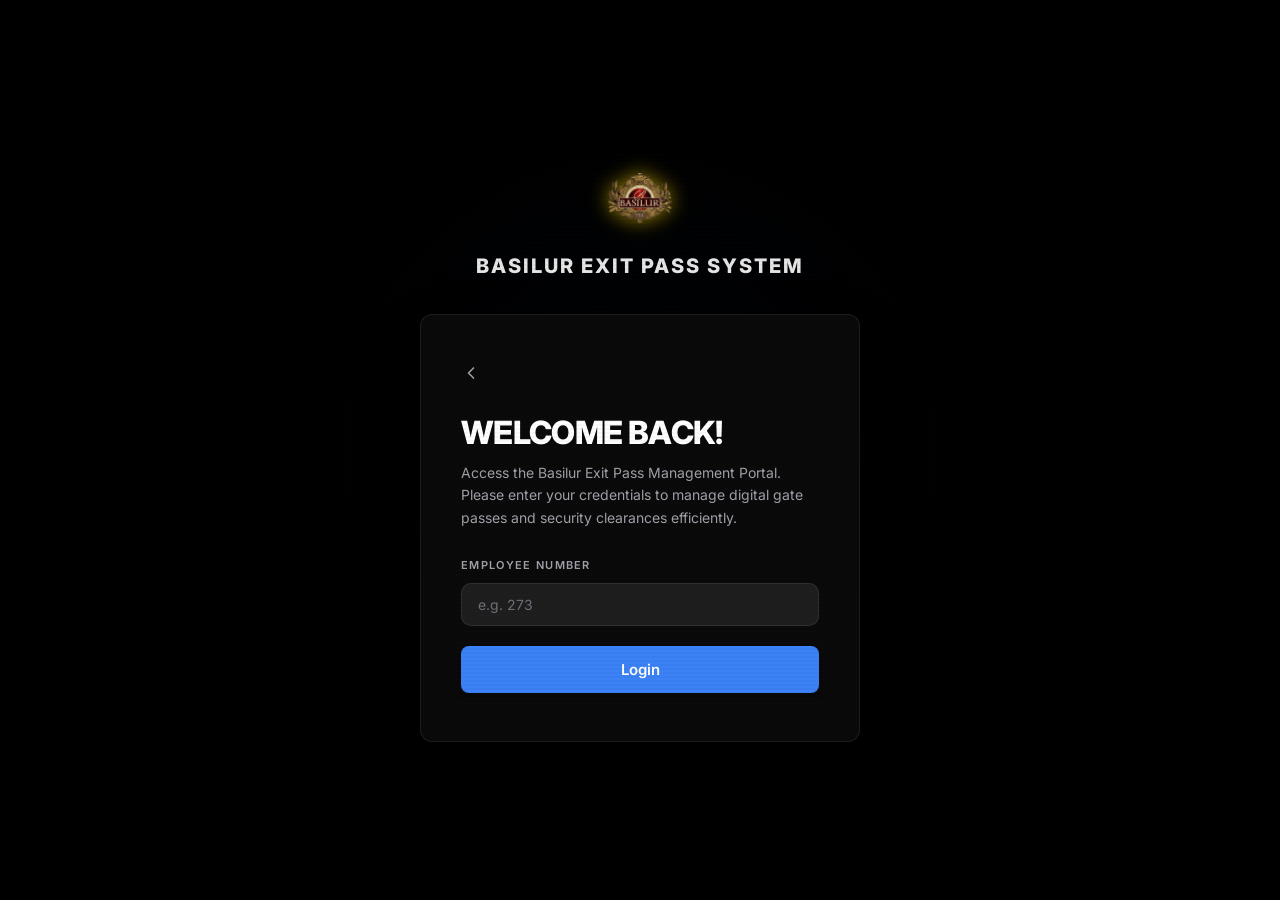
<file: index.html>
<!DOCTYPE html>
<html lang="en">

<head>
  <meta charset="UTF-8">
  <link rel="icon" type="image/png" href="logo.png">
  <meta name="viewport" content="width=device-width, initial-scale=1.0">
  <title>Sign In | Basilur Management</title>
  <link rel="manifest" href="manifest.json">
  <meta name="theme-color" content="#002c5c">
  <meta name="mobile-web-app-capable" content="yes">
  <meta name="apple-mobile-web-app-capable" content="yes">
  <meta name="apple-mobile-web-app-status-bar-style" content="black-translucent">
  <link rel="stylesheet" href="css/style.css?v=2.0">
  <script>
    if ('serviceWorker' in navigator) {
      window.addEventListener('load', () => {
        navigator.serviceWorker.register('sw.js')
          .then(reg => console.log('Service Worker: Registered'))
          .catch(err => console.log('Service Worker: Error:', err));
      });
    }
  </script>
  <style>
    .login-container {
      animation: fade-in 0.8s ease-out;
    }

    .login-form-card {
      animation: slide-up 0.6s cubic-bezier(0.16, 1, 0.3, 1);
    }
  </style>
</head>

<body>
  <div class="login-wrap">
    <div class="login-container">
      <div class="login-header" style="text-align: center;">
        <div class="topbar__logo-container" style="margin-bottom: 12px; margin-inline: auto;">
          <img src="logo.png" alt="Basilur Logo" class="topbar__logo-img logo-glow-pulse-active">
        </div>
        <div class="login-brand" style="text-align: center; width: 100%;">BASILUR EXIT PASS SYSTEM</div>
      </div>

      <div class="login-form-card">
        <div class="login-form-header">
          <div class="login-back-arrow">
            <svg width="20" height="20" viewBox="0 0 24 24" fill="none" stroke="currentColor" stroke-width="2"
              stroke-linecap="round" stroke-linejoin="round">
              <path d="m15 18-6-6 6-6" />
            </svg>
          </div>
          <h2 class="login-title">WELCOME BACK!</h2>
          <p class="login-subtitle">Access the Basilur Exit Pass Management Portal. Please enter your credentials to
            manage digital gate passes and security clearances efficiently.</p>
        </div>

        <div id="error-alert" class="alert alert--error hidden">
          <span class="alert__icon">⚠</span>
          <span id="error-msg">Invalid employee number or user not found.</span>
        </div>

        <form id="login-form">
          <div class="form-group">
            <label class="form-label" for="user_id">Employee Number</label>
            <input type="text" id="user_id" class="form-input" placeholder="e.g. 273" autocomplete="username"
              required />
          </div>

          <div class="form-group hidden" id="name-group" style="display: none; margin-top: 10px;">
            <label class="form-label" for="user_name">Full Name</label>
            <input type="text" id="user_name" class="form-input" placeholder="e.g. Kasun Perera" />
          </div>

          <div class="form-group hidden" id="password-group" style="display: none; margin-top: 10px;">
            <label class="form-label" for="user_pass">Password</label>
            <div class="password-input-wrap">
              <input type="password" id="user_pass" class="form-input" placeholder="Enter password" />
              <button type="button" class="password-toggle">
                <svg width="18" height="18" viewBox="0 0 24 24" fill="none" stroke="currentColor" stroke-width="2"
                  stroke-linecap="round" stroke-linejoin="round">
                  <path
                    d="M2.062 12.348a1 1 0 0 1 0-.696 10.75 10.75 0 0 1 19.876 0 1 1 0 0 1 0 .696 10.75 10.75 0 0 1-19.876 0Z" />
                  <circle cx="12" cy="12" r="3" />
                </svg>
              </button>
            </div>
          </div>



          <button type="submit" class="btn btn--premium" id="login-btn">
            Login
          </button>
        </form>


      </div>
    </div>
  </div>

  <script src="js/config.js"></script>
  <script src="js/auth.js"></script>
  <script src="js/api.js"></script>
  <script src="js/ui.js"></script>
  <script>
    // Redirect if already logged in
    const session = Auth.getSession();
    if (session) Auth.redirectByRole(session.role);

    // Pre-fill user ID from previous login cookie
    const prevUserId = Auth.getCookie("ep_previous_login");
    if (prevUserId) {
      document.getElementById("user_id").value = prevUserId;
    }

    // Password Toggle
    const passToggle = document.querySelector(".password-toggle");
    if (passToggle) {
      passToggle.addEventListener("click", () => {
        const passInput = document.getElementById("user_pass");
        const type = passInput.getAttribute("type") === "password" ? "text" : "password";
        passInput.setAttribute("type", type);

        // Update icon if needed (can be toggled in CSS or SVG change)
        passToggle.style.color = type === "text" ? "var(--premium-blue)" : "var(--text-muted)";
      });
    }

    // Back Arrow (Minimal functionality: reset form)
    const backArrow = document.querySelector(".login-back-arrow");
    if (backArrow) {
      backArrow.addEventListener("click", () => {
        location.reload(); // Simplest way to reset state
      });
    }

    let isRegistering = false;

    // Handle login form
    document.getElementById("login-form").addEventListener("submit", async (e) => {
      e.preventDefault();
      const rawUserId = document.getElementById("user_id").value;
      const userId = Auth.normalizeUserId(rawUserId);
      const userName = document.getElementById("user_name").value.trim();
      const userPassElement = document.getElementById("user_pass");
      const userPass = userPassElement ? userPassElement.value : "";
      const btn = document.getElementById("login-btn");
      const errDiv = document.getElementById("error-alert");
      const errMsg = document.getElementById("error-msg");
      const nameGroup = document.getElementById("name-group");
      const passGroup = document.getElementById("password-group");

      UI.hide(errDiv);
      UI.setButtonLoading(btn, true);

      try {
        if (isRegistering) {
          if (!userName) {
            errMsg.textContent = "Please enter your name.";
            UI.show(errDiv);
            UI.setButtonLoading(btn, false);
            return;
          }
          const res = await API.registerUser(userId, userName);
          if (res.success) {
            Auth.saveSession(res);
            UI.toast(`Welcome, ${res.name}!`, "success");
            setTimeout(() => Auth.redirectByRole(res.role), 500);
          } else {
            errMsg.textContent = res.error || "Registration failed.";
            UI.show(errDiv);
            UI.setButtonLoading(btn, false);
          }
        } else {
          // If password field is hidden, don't send any autofilled password yet.
          // This prevents "Incorrect password" errors from browser autofill 
          // before the password field is even shown.
          const passVisible = !passGroup.classList.contains("hidden");
          const res = await API.loginUser(userId, passVisible ? userPass : "");

          if (res.success) {
            Auth.saveSession(res);
            UI.toast(`Welcome back, ${res.name}!`, "success");
            setTimeout(() => Auth.redirectByRole(res.role), 500);
          } else {
            if (res.require_password) {
              passGroup.style.display = "block";
              passGroup.classList.remove("hidden");
              userPassElement.required = true;
              document.getElementById("user_id").readOnly = true;
              UI.setButtonLoading(btn, false, "Login with Password");
              userPassElement.focus();
            } else if (res.error && res.error.includes("User not found")) {
              isRegistering = true;
              nameGroup.style.display = "block";
              nameGroup.classList.remove("hidden");
              document.getElementById("user_name").required = true;
              UI.setButtonLoading(btn, false, "Register & Login");
              document.getElementById("user_name").focus();
            } else {
              errMsg.textContent = res.error || "Login fail";
              UI.show(errDiv);
              UI.setButtonLoading(btn, false);
            }
          }
        }
      } catch (err) {
        console.error("Login generic catch block intercepted an error:", err);
        errMsg.textContent = "Connection error. Please try again or check GAS access.";
        UI.show(errDiv);
        UI.setButtonLoading(btn, false);
      }
    });
  </script>
</body>

</html>
</file>
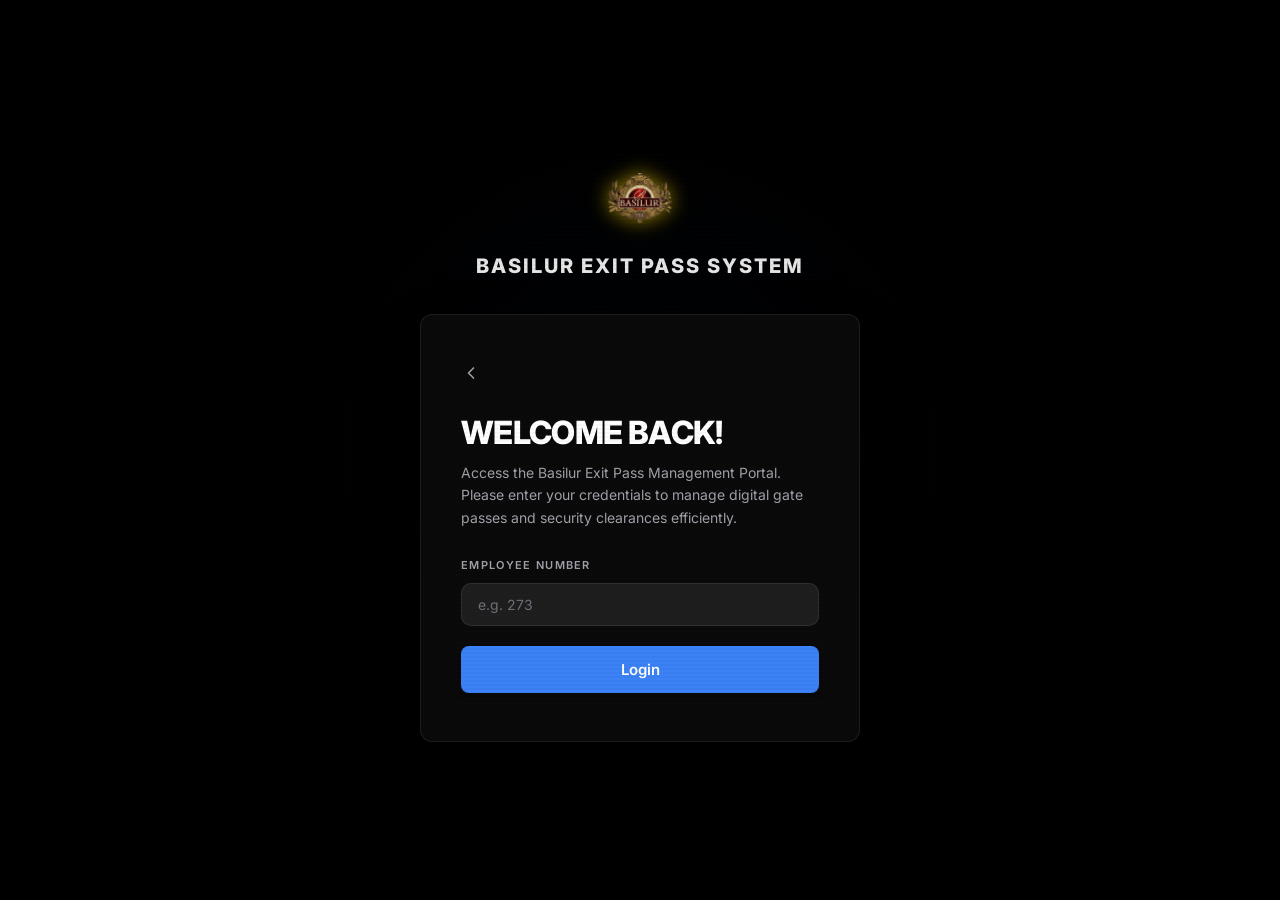
<file: guard_list.html>
<!DOCTYPE html>
<html lang="en">

<head>
    <meta charset="UTF-8">
    <link rel="icon" type="image/png" href="logo.png">
    <meta name="viewport" content="width=device-width, initial-scale=1.0">
    <title>Guard Dashboard | Basilur Exit Pass</title>
    <link rel="manifest" href="manifest.json">
    <meta name="theme-color" content="#002c5c">
    <meta name="mobile-web-app-capable" content="yes">
    <meta name="apple-mobile-web-app-capable" content="yes">
    <meta name="apple-mobile-web-app-status-bar-style" content="black-translucent">
    <link rel="stylesheet" href="css/style.css?v=2.0">
    <script>
        if ('serviceWorker' in navigator) {
            window.addEventListener('load', () => {
                navigator.serviceWorker.register('sw.js')
                    .then(reg => console.log('Service Worker: Registered'))
                    .catch(err => console.log('Service Worker: Error:', err));
            });
        }
    </script>
    <style>
        .guard-layout {
            max-width: 1000px;
            margin: 0 auto;
        }

        /* Nav & Layout Reductions */
        .topbar {
            height: 60px !important;
            padding: 0 16px !important;
        }

        .topbar__logo-container {
            height: 40px !important;
            padding: 5px !important;
        }

        .topbar__logo-text {
            font-size: 0.9rem !important;
            white-space: nowrap;
        }

        .topbar__right {
            gap: 12px !important;
        }

        .main {
            padding: 12px 0 !important;
        }

        .container {
            padding: 0 12px !important;
        }

        .card {
            padding: 12px !important;
            border-radius: var(--radius);
        }

        /* List overrides */
        .recent-log {
            display: flex;
            flex-direction: column;
            gap: 6px;
            max-height: calc(100vh - 140px);
            /* Adjust based on viewport */
            overflow-y: auto;
            padding-right: 4px;
        }

        .log-entry {
            display: flex;
            justify-content: space-between;
            align-items: center;
            padding: 16px 20px;
            background: var(--bg-panel);
            border-radius: var(--radius);
            border-left: 6px solid var(--border);
            font-size: 16px;
            transition: background 0.2s, transform 0.1s;
            cursor: pointer;
            user-select: none;
            -webkit-user-select: none;
            -webkit-touch-callout: none;
        }

        .log-entry:hover {
            background: var(--bg-card);
            transform: translateY(-1px);
        }

        /* Distinct states */
        .log-entry--upcoming {
            border-left-color: var(--amber);
        }

        .log-entry--expected {
            border-left-color: var(--blue);
        }

        .log-entry--completed {
            border-left-color: var(--green);
            opacity: 0.8;
        }

        .log-entry--on-time {
            background: rgba(34, 197, 94, 0.1) !important;
            border-left-color: #22c55e !important;
        }

        .log-entry--late {
            background: rgba(239, 68, 68, 0.1) !important;
            border-left-color: #ef4444 !important;
            animation: pulse-red 2s infinite;
        }

        @keyframes pulse-red {
            0% { box-shadow: 0 0 0 0 rgba(239, 68, 68, 0.2); }
            70% { box-shadow: 0 0 0 10px rgba(239, 68, 68, 0); }
            100% { box-shadow: 0 0 0 0 rgba(239, 68, 68, 0); }
        }

        .log-entry__content {
            flex: 1;
            min-width: 0;
            display: flex;
            flex-direction: column;
            gap: 1px;
        }

        .log-entry__id {
            font-family: var(--font-mono);
            font-weight: 700;
            color: var(--text-primary);
            margin-bottom: 2px;
            font-size: 16px;
            display: inline-block;
        }

        .log-entry__status-badge {
            display: inline-block;
            margin-left: 10px;
            font-size: 11px;
            padding: 2px 8px;
            vertical-align: middle;
        }

        .log-entry__name {
            color: var(--text-primary);
            font-weight: 600;
            margin-bottom: 4px;
            font-size: 18px;
            white-space: nowrap;
            overflow: hidden;
            text-overflow: ellipsis;
        }

        .log-entry__meta {
            color: var(--text-secondary);
            font-size: 13px;
        }

        .log-entry__action {
            margin-left: 12px;
            flex-shrink: 0;
        }

        /* Mobile Adjustments */
        @media (max-width: 600px) {
            .topbar {
                height: 60px !important;
                padding: 0 12px !important;
            }

            .topbar__logo-text {
                font-size: 0.9rem !important;
            }

            .topbar__logo-container {
                height: 40px !important;
            }

            .topbar__user {
                padding: 4px 8px !important;
            }

            .topbar__user #user-name {
                display: none;
            }

            .main {
                padding: 12px 0 !important;
            }

            .container {
                padding: 0 6px !important;
            }

            .card {
                padding: 8px !important;
                border: none !important;
                background: transparent !important;
                box-shadow: none !important;
            }

            .log-entry {
                padding: 18px 16px;
                border-left-width: 8px;
                margin-bottom: 8px;
            }

            .log-entry__action .btn {
                padding: 12px 16px;
                font-size: 14px;
                font-weight: 700;
            }

            .recent-log {
                max-height: calc(100vh - 130px);
                gap: 10px;
            }
        }

        /* Prevent modal trigger when clicking buttons */
        .btn-action-wrapper {
            position: relative;
            z-index: 2;
        }

        /* Status Modal Styles */
        .modal-overlay {
            position: fixed;
            inset: 0;
            background: rgba(0, 0, 0, 0.7);
            backdrop-filter: blur(4px);
            display: flex;
            justify-content: center;
            align-items: center;
            z-index: 1000;
            opacity: 0;
            visibility: hidden;
            transition: all 0.2s ease;
        }

        .modal-overlay.active {
            opacity: 1;
            visibility: visible;
        }

        .modal-content {
            background: var(--bg-card);
            width: 100%;
            max-width: 400px;
            border-radius: var(--radius);
            padding: 24px;
            border: 1px solid var(--border);
            box-shadow: 0 10px 25px rgba(0, 0, 0, 0.5);
            transform: translateY(20px);
            transition: all 0.3s cubic-bezier(0.16, 1, 0.3, 1);
        }

        .modal-overlay.active .modal-content {
            transform: translateY(0);
        }

        .modal-header {
            margin-bottom: 20px;
        }

        .modal-title {
            font-size: 18px;
            font-weight: 600;
            color: var(--text-primary);
            margin-bottom: 4px;
        }

        .modal-subtitle {
            font-size: 13px;
            color: var(--text-muted);
        }

        .status-options {
            display: flex;
            flex-direction: column;
            gap: 10px;
            margin-bottom: 24px;
        }

        .status-btn {
            padding: 12px 16px;
            border-radius: var(--radius);
            background: var(--bg-panel);
            border: 1px solid var(--border);
            color: var(--text-primary);
            font-size: 14px;
            font-weight: 500;
            text-align: left;
            cursor: pointer;
            display: flex;
            justify-content: space-between;
            align-items: center;
            transition: all 0.2s;
        }

        .status-btn:hover {
            background: var(--bg-body);
            border-color: var(--text-muted);
        }

        .status-btn.selected {
            border-color: var(--primary);
            background: rgba(212, 175, 55, 0.1);
            color: var(--primary);
        }

        .status-btn .indicator {
            width: 12px;
            height: 12px;
            border-radius: 50%;
            background: var(--border);
        }

        .status-btn.selected .indicator {
            background: var(--primary);
            box-shadow: 0 0 8px rgba(212, 175, 55, 0.5);
        }

        .modal-actions {
            display: flex;
            justify-content: flex-end;
            gap: 12px;
        }
    </style>
</head>

<body>

    <nav class="topbar">
        <a href="index.html" class="topbar__logo">
            <div class="topbar__logo-container">
                <img src="logo.png" alt="Basilur Logo" class="topbar__logo-img">
            </div>
            <span class="topbar__logo-text">BASILUR <span>EXIT PASS</span></span>
        </a>
        <div id="nav-clock" style="margin-left:auto; margin-right:20px; font-family:var(--font-mono); color:var(--amber); font-size:14px; text-align:right; line-height:1.2;">
            <div id="clock-time" style="font-weight:700; font-size:16px;">--:--:--</div>
            <div id="clock-date" style="font-size:10px; color:var(--text-muted); text-transform:uppercase; letter-spacing:1px;">-- --- ----</div>
        </div>
        <div class="topbar__right">
            <div class="topbar__user">
                <span id="user-name">Loading…</span>
                <span id="user-role" class="topbar__role-badge role--guard">GUARD</span>
            </div>
            <button class="btn btn--ghost btn--sm" id="logout-btn">Sign Out</button>
        </div>
    </nav>

    <div class="main">
        <div class="container guard-layout">

            <!-- List Header -->
            <div
                style="display: flex; justify-content: flex-end; align-items: center; margin-bottom: 10px; margin-top: 5px;">
                <div style="display: flex; gap: 8px;">
                    <a href="guard.html" class="btn btn--primary btn--sm">
                        📷 QR Scanner
                    </a>
                    <button class="btn btn--ghost btn--sm" onclick="loadAllPasses()">
                        <span style="font-size:16px;">↻</span> Refresh
                    </button>
                </div>
            </div>

            <!-- Action Required Section -->
            <div class="card">
                <div id="loading-state" class="loading-overlay">
                    <div class="spinner"></div> Loading passes…
                </div>

                <div id="empty-state" class="empty-state hidden">
                    <div class="empty-state__icon">📝</div>
                    <div class="empty-state__title">No active passes</div>
                    <p>No upcoming exits or expected returns for today.</p>
                </div>

                <div class="recent-log hidden" id="passes-list">
                    <!-- Dynamically populated -->
                </div>
            </div>
        </div>
    </div>

    <!-- Status Override Modal -->
    <div class="modal-overlay" id="status-modal" onclick="closeModal(event)">
        <div class="modal-content" onclick="event.stopPropagation()">
            <div class="modal-header">
                <div class="modal-title">Override Status</div>
                <div class="modal-subtitle" id="modal-pass-id">EP-XXXXXX</div>
            </div>

            <div class="status-options" id="modal-options">
                <button class="status-btn" onclick="selectStatus('NOT_EXITED')" data-value="NOT_EXITED">
                    Not Exited (Waiting to leave)
                    <span class="indicator"></span>
                </button>
                <button class="status-btn" onclick="selectStatus('EXITED')" data-value="EXITED">
                    Exited (Currently out)
                    <span class="indicator"></span>
                </button>
                <button class="status-btn" style="display:none;" id="opt-returned" onclick="selectStatus('RETURNED')"
                    data-value="RETURNED">
                    Returned (Back in premises)
                    <span class="indicator"></span>
                </button>
            </div>

            <div class="modal-actions">
                <button class="btn btn--ghost" onclick="closeModal()">Cancel</button>
                <button class="btn btn--primary" id="btn-save-status" onclick="saveStatusOverride()">Save
                    Status</button>
            </div>
        </div>
    </div>

    <div id="toast-container"></div>

    <script src="js/config.js"></script>
    <script src="js/auth.js"></script>
    <script src="js/api.js"></script>
    <script src="js/ui.js"></script>
    <script src="js/guard_list.js"></script>
</body>

</html>
</file>
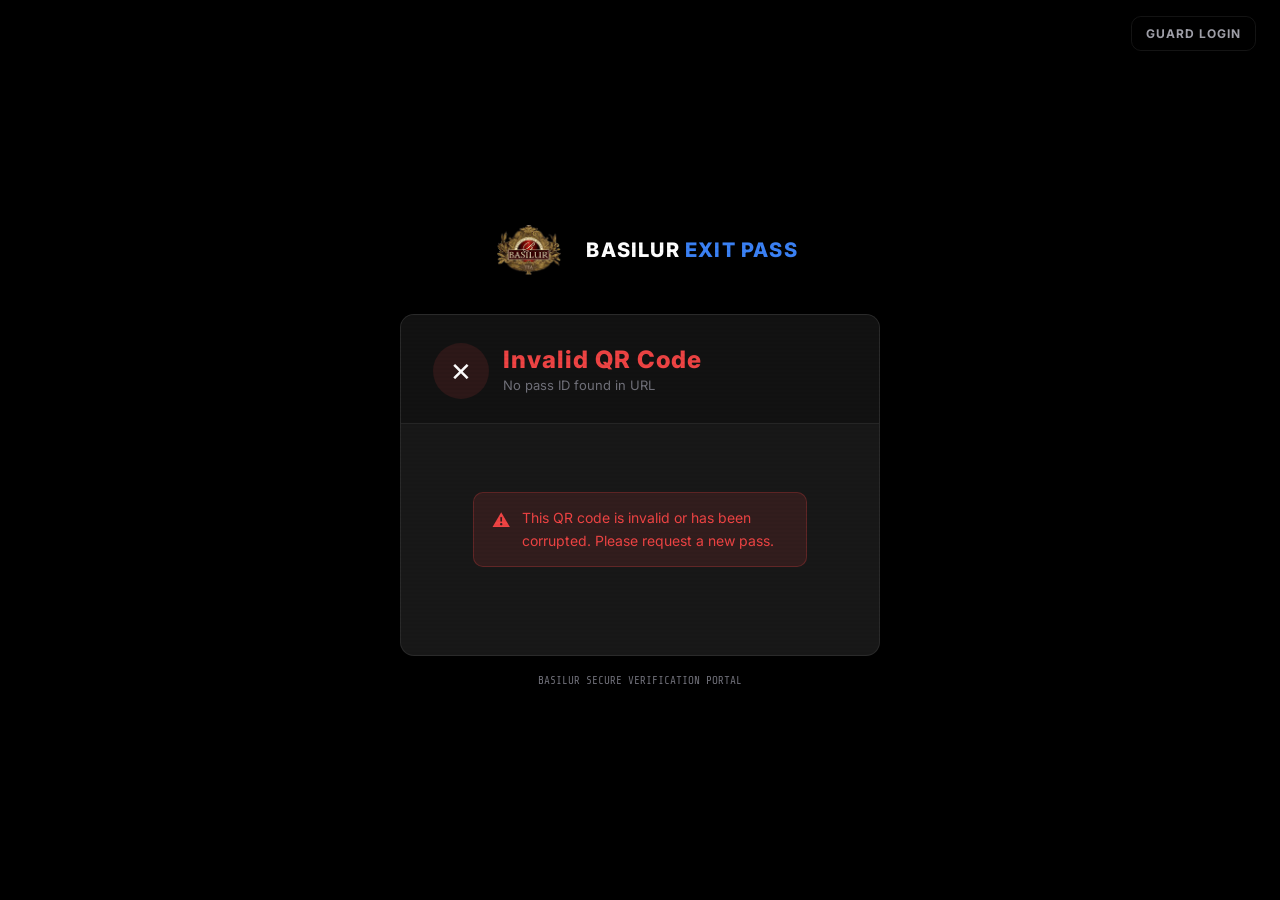
<file: verify.html>
<!DOCTYPE html>
<html lang="en">

<head>
  <meta charset="UTF-8">
  <link rel="icon" type="image/png" href="logo.png">
  <meta name="viewport" content="width=device-width, initial-scale=1.0">
  <title>Verify Pass | Basilur Exit Pass</title>
  <link rel="manifest" href="manifest.json">
  <meta name="theme-color" content="#002c5c">
  <meta name="mobile-web-app-capable" content="yes">
  <meta name="apple-mobile-web-app-capable" content="yes">
  <meta name="apple-mobile-web-app-status-bar-style" content="black-translucent">
  <link rel="stylesheet" href="css/style.css?v=2.0">
  <script>
    if ('serviceWorker' in navigator) {
      window.addEventListener('load', () => {
        navigator.serviceWorker.register('sw.js')
          .then(reg => console.log('Service Worker: Registered'))
          .catch(err => console.log('Service Worker: Error:', err));
      });
    }
  </script>
  <style>
    .verify-logo {
      display: flex;
      align-items: center;
      justify-content: center;
      gap: 10px;
      margin-bottom: 24px;
    }

    .verify-logo-icon {
      width: 36px;
      height: 36px;
      background: var(--amber);
      border-radius: 8px;
      display: flex;
      align-items: center;
      justify-content: center;
      font-size: 18px;
    }

    .verify-logo-text {
      font-family: var(--font-display);
      font-size: 20px;
      font-weight: 800;
      letter-spacing: 0.06em;
    }

    .verify-logo-text span {
      color: var(--amber);
    }

    /* Animated status pulse on icon */
    .status-approved .verify-status-icon {
      animation: pulse-green 2s ease-in-out infinite;
    }

    .status-rejected .verify-status-icon {
      animation: none;
    }

    .status-loading .verify-status-icon {
      animation: pulse-amber 1s ease-in-out infinite;
    }

    @keyframes pulse-green {

      0%,
      100% {
        box-shadow: 0 0 0 0 rgba(34, 197, 94, 0.4);
      }

      50% {
        box-shadow: 0 0 0 12px rgba(34, 197, 94, 0);
      }
    }

    @keyframes pulse-amber {

      0%,
      100% {
        box-shadow: 0 0 0 0 rgba(245, 166, 35, 0.4);
      }

      50% {
        box-shadow: 0 0 0 12px rgba(245, 166, 35, 0);
      }
    }

    .guard-confirm-section {
      margin-top: 8px;
    }

    .pass-id-large {
      font-family: var(--font-mono);
      font-size: 22px;
      font-weight: 600;
      color: var(--amber);
      letter-spacing: 0.1em;
      text-align: center;
      margin: 4px 0 20px;
    }
  </style>
</head>

<body>
  <div id="auth-corner"
    style="position: absolute; top: 16px; right: 24px; z-index: 100; display: flex; gap: 12px; align-items: center;">
  </div>
  <div class="verify-wrap">
    <div style="width:100%;max-width:480px;">
      <!-- Logo -->
      <div class="verify-logo">
        <div class="topbar__logo-container">
          <img src="logo.png" alt="Basilur Logo" class="topbar__logo-img">
        </div>
        <div>
          <div class="verify-logo-text">BASILUR <span>EXIT PASS</span></div>
        </div>
      </div>

      <!-- Main Verify Card -->
      <div class="verify-card fade-in" id="verify-card">

        <!-- Status Header -->
        <div class="verify-header status-loading" id="status-header">
          <div class="verify-status-banner">
            <div class="verify-status-icon" id="status-icon">⏳</div>
            <div class="verify-status-text">
              <h2 id="status-title">Verifying…</h2>
              <p id="status-subtitle">Checking pass validity</p>
            </div>
          </div>
        </div>

        <!-- Pass Details -->
        <div class="verify-body" id="verify-body">
          <div class="loading-overlay" id="body-loading">
            <div class="spinner"></div>
          </div>
          <!-- Details injected here -->
        </div>

        <!-- Guard Actions -->
        <div class="verify-actions hidden" id="verify-actions">
          <div class="form-group guard-confirm-section">
            <label class="form-label" for="guard-name">Guard Name / ID</label>
            <input type="text" id="guard-name" class="form-input" placeholder="Enter your name or ID…" />
          </div>
          <button class="btn btn--success btn--full btn--lg" id="btn-exited" onclick="markMovement('EXITED')">
            ✓ Mark as EXITED
          </button>
          <button class="btn btn--primary btn--full" id="btn-returned" onclick="markMovement('RETURNED')">
            ↩ Mark as RETURNED
          </button>
          <p style="text-align:center;font-size:11px;color:var(--text-muted);font-family:var(--font-mono);">
            ALL ACTIONS ARE LOGGED AND TIMESTAMPED
          </p>
        </div>

      </div>

      <p style="text-align:center;font-size:11px;color:var(--text-muted);margin-top:16px;font-family:var(--font-mono);">
        BASILUR SECURE VERIFICATION PORTAL
      </p>
    </div>
  </div>

  <div id="toast-container"></div>

  <script src="js/config.js"></script>
  <script src="js/auth.js"></script>
  <script src="js/api.js"></script>
  <script src="js/ui.js"></script>
  <script>
    let currentPass = null;

    function getPassIdFromURL() {
      const params = new URLSearchParams(window.location.search);
      return params.get("id");
    }

    function setStatus(type, icon, title, subtitle) {
      const header = document.getElementById("status-header");
      header.className = `verify-header status-${type}`;
      document.getElementById("status-icon").textContent = icon;
      document.getElementById("status-title").textContent = title;
      document.getElementById("status-subtitle").textContent = subtitle;
    }

    function renderDetails(pass) {
      const body = document.getElementById("verify-body");
      body.innerHTML = `
      <div class="pass-id-large">${pass.pass_id}</div>
      <div class="detail-row">
        <span class="detail-row__label">Employee</span>
        <span class="detail-row__value">${pass.employee_name || "—"}</span>
      </div>
      <div class="detail-row">
        <span class="detail-row__label">Department</span>
        <span class="detail-row__value">${pass.department || "—"}</span>
      </div>
      <div class="detail-row">
        <span class="detail-row__label">Reason</span>
        <span class="detail-row__value">${pass.reason}</span>
      </div>
      <div class="detail-row">
        <span class="detail-row__label">Exit From</span>
        <span class="detail-row__value">${UI.formatDateTime(pass.exit_from)}</span>
      </div>
      <div class="detail-row">
        <span class="detail-row__label">Return Required?</span>
        <span class="detail-row__value">${pass.return_required || 'Yes'}</span>
      </div>
      ${pass.return_required !== 'No' ? `
      <div class="detail-row">
        <span class="detail-row__label">Return By</span>
        <span class="detail-row__value">${UI.formatDateTime(pass.exit_to)}</span>
      </div>` : ""}
      <div class="detail-row">
        <span class="detail-row__label">Approval Status</span>
        <span class="detail-row__value">${UI.statusBadge(pass.approval_status)}</span>
      </div>
      <div class="detail-row">
        <span class="detail-row__label">Movement Status</span>
        <span class="detail-row__value">${UI.statusBadge(pass.movement_status)}</span>
      </div>
      ${pass.approved_by ? `
      <div class="detail-row">
        <span class="detail-row__label">Approved By</span>
        <span class="detail-row__value">${pass.approved_by}</span>
      </div>` : ""}
      ${pass.exit_time ? `
      <div class="detail-row">
        <span class="detail-row__label">Exited At</span>
        <span class="detail-row__value detail-row__value--mono">${UI.formatDateTime(pass.exit_time)}</span>
      </div>` : ""}
      ${pass.return_time ? `
      <div class="detail-row">
        <span class="detail-row__label">Returned At</span>
        <span class="detail-row__value detail-row__value--mono">${UI.formatDateTime(pass.return_time)}</span>
      </div>` : ""}
    `;
    }

    function showActions(pass) {
      const actionsDiv = document.getElementById("verify-actions");
      const btnExited = document.getElementById("btn-exited");
      const btnReturned = document.getElementById("btn-returned");

      // Only show actions for approved passes
      if (pass.approval_status !== "APPROVED") {
        UI.hide(actionsDiv);
        return;
      }

      // Only show actions if logged in as guard or admin
      if (!session || (session.role !== "guard" && session.role !== "admin")) {
        UI.hide(actionsDiv);
        return;
      }

      UI.show(actionsDiv);

      // Show EXITED button only if NOT_EXITED
      if (pass.movement_status === "NOT_EXITED") {
        UI.show(btnExited);
        UI.hide(btnReturned);
      } else if (pass.movement_status === "EXITED" && pass.return_required !== 'No') {
        UI.hide(btnExited);
        UI.show(btnReturned);
      } else {
        // RETURNED or EXPIRED — no more actions
        UI.hide(actionsDiv);
      }
    }

    async function verifyPass() {
      const passId = getPassIdFromURL();
      if (!passId) {
        setStatus("rejected", "✕", "Invalid QR Code", "No pass ID found in URL");
        document.getElementById("body-loading").innerHTML = `
        <div class="alert alert--error">
          <span class="alert__icon">⚠</span>
          <span>This QR code is invalid or has been corrupted. Please request a new pass.</span>
        </div>
      `;
        return;
      }

      const res = await API.verifyPass(passId);

      if (!res.success) {
        setStatus("rejected", "✕", "Not Found", "This pass does not exist");
        document.getElementById("body-loading").innerHTML = `
        <div class="alert alert--error">
          <span class="alert__icon">⚠</span>
          <span>${res.error || "Pass not found in the system."}</span>
        </div>
      `;
        return;
      }

      currentPass = res.pass;
      renderDetails(res.pass);

      // Set status based on approval + movement
      const ap = res.pass.approval_status;
      const mv = res.pass.movement_status;

      if (ap === "REJECTED") {
        setStatus("rejected", "✕", "ACCESS DENIED", "This pass has been rejected");
      } else if (ap === "PENDING") {
        setStatus("loading", "⏳", "PENDING APPROVAL", "This pass has not been approved yet");
      } else if (mv === "EXPIRED") {
        setStatus("expired", "🕐", "PASS EXPIRED", "The allowed exit time has passed");
      } else if (mv === "RETURNED") {
        setStatus("returned", "✅", "RETURNED", "Employee has returned");
      } else if (mv === "EXITED") {
        if (res.pass.return_required === 'No') {
          setStatus("returned", "✅", "COMPLETED", "Employee has exited (No return required)");
        } else {
          setStatus("exited", "🚶", "EXITED", "Employee has exited — awaiting return");
        }
      } else if (ap === "APPROVED" && mv === "NOT_EXITED") {
        const tr = UI.timeRemaining(res.pass.exit_to);
        if (tr.expired) {
          setStatus("expired", "🕐", "PASS EXPIRED", "Window has passed — guard should flag");
        } else {
          setStatus("approved", "✅", "APPROVED", `Valid · ${tr.text}`);
        }
      }

      showActions(res.pass);
    }

    async function markMovement(movement) {
      const guardName = document.getElementById("guard-name").value.trim();
      if (!guardName) {
        UI.toast("Please enter your name or guard ID first.", "warning");
        document.getElementById("guard-name").focus();
        return;
      }

      const action = movement === "EXITED" ? "Mark as Exited" : "Mark as Returned";
      const confirmed = await UI.confirm(action, `Confirm ${movement.toLowerCase()} for pass <strong>${currentPass.pass_id}</strong>?`);
      if (!confirmed) return;

      const btn = movement === "EXITED"
        ? document.getElementById("btn-exited")
        : document.getElementById("btn-returned");
      UI.setButtonLoading(btn, true);

      const res = await API.updateMovementStatus({
        pass_id: currentPass.pass_id,
        movement,
        guard_name: guardName,
      });
      UI.setButtonLoading(btn, false);

      if (res.success) {
        UI.toast(`Pass marked as ${movement}.`, "success");
        // Reload to show updated state
        setTimeout(() => verifyPass(), 800);
      } else {
        UI.toast(res.error || "Failed to update. Try again.", "error");
      }
    }

    // ── Session & Auth Corner Setup ─────────────────────────────
    const session = Auth.getSession();
    const authCorner = document.getElementById("auth-corner");
    if (session) {
      authCorner.innerHTML = `
      <div class="topbar__user">
        <span id="user-name">${session.name || session.user_id}</span>
        <span id="user-role" class="topbar__role-badge role--${session.role}">${session.role.toUpperCase()}</span>
      </div>
      <button class="btn btn--ghost btn--sm" id="logout-btn">Sign Out</button>
    `;
      UI.bindLogout();

      // Auto-fill guard name if not already filled
      const guardNameInput = document.getElementById("guard-name");
      if (guardNameInput && !guardNameInput.value) {
        guardNameInput.value = session.name || session.user_id;
      }
    } else {
      authCorner.innerHTML = `
      <a href="index.html" class="btn btn--ghost btn--sm">Guard Login</a>
    `;
    }

    // ── Init ──────────────────────────────────────────────────────
    verifyPass();
  </script>
</body>

</html>
</file>
<file: css/style.css>
@import url('https://fonts.googleapis.com/css2?family=Inter:wght@400;500;600;700;800&family=Share+Tech+Mono&family=Barlow:wght@300;400;500;600;700&family=Barlow+Condensed:wght@400;600;700;800&display=swap');

/* ─────────────────────────────────────────
   DESIGN SYSTEM — SECURE FACILITY TERMINAL
───────────────────────────────────────── */
:root {
  --bg-void: #000000;
  --bg-deep: #0a0a0a;
  --bg-panel: #121212;
  --bg-card: #181818;
  --bg-input: #1e1e1e;
  --border: rgba(255, 255, 255, 0.08);
  --border-glow: rgba(59, 130, 246, 0.2);

  --amber: #3b82f6;
  /* Swapping main accent to blue */
  --amber-dim: #2563eb;
  --amber-glow: rgba(59, 130, 246, 0.15);
  --amber-faint: rgba(59, 130, 246, 0.06);

  --green: #10b981;
  --green-dim: #059669;
  --green-glow: rgba(16, 185, 129, 0.12);

  --red: #ef4444;
  --red-dim: #dc2626;
  --red-glow: rgba(239, 68, 68, 0.12);

  --blue: #3b82f6;
  --blue-glow: rgba(59, 130, 246, 0.12);

  --orange: #f59e0b;

  --text-primary: #ffffff;
  --text-secondary: #a1a1aa;
  --text-muted: #71717a;
  --text-mono: #3b82f6;

  --font-display: 'Inter', sans-serif;
  --font-body: 'Inter', sans-serif;
  --font-mono: 'Share Tech Mono', monospace;

  --radius-sm: 6px;
  --radius: 10px;
  --radius-lg: 14px;

  --shadow-card: 0 10px 30px -10px rgba(0, 0, 0, 0.5);
  --shadow-glow-amber: 0 0 20px rgba(59, 130, 246, 0.1);

  /* Premium UI Tokens */
  --premium-blue: #3b82f6;
  --premium-blue-hover: #2563eb;
  --premium-bg: #000000;
  --premium-card: #0a0a0a;
  --premium-border: rgba(255, 255, 255, 0.08);
  --font-premium: 'Inter', sans-serif;
}

/* ── RESET ── */
*,
*::before,
*::after {
  box-sizing: border-box;
  margin: 0;
  padding: 0;
}

html {
  scroll-behavior: smooth;
}

body {
  font-family: var(--font-body);
  background: var(--bg-void);
  color: var(--text-primary);
  min-height: 100vh;
  line-height: 1.6;
  -webkit-font-smoothing: antialiased;
}

/* ── SCANLINE OVERLAY ── */
body::before {
  content: '';
  position: fixed;
  inset: 0;
  background: repeating-linear-gradient(0deg,
      transparent,
      transparent 2px,
      rgba(0, 0, 0, 0.03) 2px,
      rgba(0, 0, 0, 0.03) 4px);
  pointer-events: none;
  z-index: 9999;
}

/* ── TYPOGRAPHY ── */
h1,
h2,
h3,
h4 {
  font-family: var(--font-display);
  letter-spacing: 0.04em;
  line-height: 1.1;
}

.mono {
  font-family: var(--font-mono);
}

/* ── LAYOUT ── */
.page-wrap {
  min-height: 100vh;
  display: flex;
  flex-direction: column;
}

.container {
  width: 100%;
  max-width: 1100px;
  margin: 0 auto;
  padding: 0 24px;
}

.container--narrow {
  max-width: 520px;
  margin: 0 auto;
  padding: 0 24px;
}

/* ── TOP NAV BAR ── */
.topbar {
  background: var(--bg-deep);
  border-bottom: 1px solid var(--border);
  padding: 0 24px;
  height: 100px;
  display: flex;
  align-items: center;
  justify-content: space-between;
  position: sticky;
  top: 0;
  z-index: 100;
}

.topbar__logo {
  display: flex;
  align-items: center;
  gap: 12px;
  text-decoration: none;
}

.topbar__logo-container {
  height: 80px;
  display: flex;
  align-items: center;
  justify-content: center;
  padding: 15px;
  /* Extra space for larger glow */
}

.topbar__logo-img {
  max-width: 100%;
  max-height: 100%;
  object-fit: contain;
}

.logo-glow-pulse-active {
  filter: drop-shadow(0 0 10px rgba(255, 215, 0, 0.6));
  animation: logo-glow-pulse 3s ease-in-out infinite;
  will-change: filter;
}

@keyframes logo-glow-pulse {

  0%,
  100% {
    filter: drop-shadow(0 0 5px rgba(255, 215, 0, 0.4));
  }

  50% {
    filter: drop-shadow(0 0 20px rgba(255, 215, 0, 0.9));
  }
}

.logo-placeholder {
  font-family: var(--font-display);
  font-size: 20px;
  font-weight: 800;
  color: var(--amber);
}

.topbar__logo-text {
  font-family: var(--font-display);
  font-size: 1.15rem;
  font-weight: 800;
  letter-spacing: 0.05em;
  color: var(--text-primary);
  text-transform: uppercase;
}

.topbar__logo-text span {
  color: var(--amber);
  opacity: 0.8;
}

.topbar__right {
  display: flex;
  align-items: center;
  gap: 16px;
}

.topbar__user {
  display: flex;
  align-items: center;
  gap: 8px;
  font-size: 0.8125rem;
  color: var(--text-secondary);
}

.topbar__role-badge {
  font-family: var(--font-mono);
  font-size: 0.625rem;
  padding: 2px 8px;
  border-radius: 2px;
  text-transform: uppercase;
  letter-spacing: 0.1em;
}

.role--employee {
  background: rgba(56, 189, 248, 0.15);
  color: var(--blue);
}

.role--approver {
  background: rgba(245, 166, 35, 0.15);
  color: var(--amber);
}

.role--guard {
  background: rgba(34, 197, 94, 0.15);
  color: var(--green);
}

.role--admin {
  background: rgba(239, 68, 68, 0.15);
  color: var(--red);
}

/* ── MAIN CONTENT ── */
.main {
  flex: 1;
  padding: 40px 0;
}

/* ── PAGE HEADER ── */
.page-header {
  margin-bottom: 32px;
  padding-bottom: 24px;
  border-bottom: 1px solid var(--border);
}

.page-header__eyebrow {
  font-family: var(--font-mono);
  font-size: 0.6875rem;
  color: var(--amber);
  letter-spacing: 0.15em;
  text-transform: uppercase;
  margin-bottom: 8px;
}

.page-header__title {
  font-size: 2.25rem;
  font-weight: 800;
  color: var(--text-primary);
}

.page-header__sub {
  font-size: 0.875rem;
  color: var(--text-secondary);
  margin-top: 6px;
}

/* ── CARDS ── */
.card {
  background: var(--bg-card);
  border: 1px solid var(--border);
  border-radius: var(--radius-lg);
  padding: 28px;
  box-shadow: var(--shadow-card);
}

.card--amber-glow {
  box-shadow: var(--shadow-card), var(--shadow-glow-amber);
  border-color: var(--border-glow);
}

.card__header {
  display: flex;
  align-items: center;
  justify-content: space-between;
  margin-bottom: 20px;
  padding-bottom: 16px;
  border-bottom: 1px solid var(--border);
}

.card__title {
  font-family: var(--font-display);
  font-size: 1.125rem;
  font-weight: 700;
  letter-spacing: 0.05em;
  color: var(--text-primary);
}

/* ── STAT CARDS ── */
.stats-grid {
  display: grid;
  grid-template-columns: repeat(auto-fit, minmax(180px, 1fr));
  gap: 16px;
  margin-bottom: 32px;
}

.stat-card {
  background: var(--bg-panel);
  border: 1px solid var(--border);
  border-radius: var(--radius);
  padding: 20px;
  position: relative;
  overflow: hidden;
}

.stat-card::before {
  content: '';
  position: absolute;
  top: 0;
  left: 0;
  right: 0;
  height: 2px;
}

.stat-card--amber::before {
  background: var(--amber);
}

.stat-card--green::before {
  background: var(--green);
}

.stat-card--red::before {
  background: var(--red);
}

.stat-card--blue::before {
  background: var(--blue);
}

.stat-card__label {
  font-size: 0.6875rem;
  font-weight: 600;
  text-transform: uppercase;
  letter-spacing: 0.12em;
  color: var(--text-muted);
  margin-bottom: 8px;
}

.stat-card__value {
  font-family: var(--font-mono);
  font-size: 2rem;
  color: var(--text-primary);
  line-height: 1;
}

.stat-card__icon {
  position: absolute;
  bottom: 12px;
  right: 16px;
  font-size: 1.75rem;
  opacity: 0.12;
}

/* ── FORMS ── */
.form-group {
  margin-bottom: 20px;
}

.form-label {
  display: block;
  font-size: 0.6875rem;
  font-weight: 600;
  letter-spacing: 0.12em;
  text-transform: uppercase;
  color: var(--text-secondary);
  margin-bottom: 8px;
}

.form-input,
.form-select,
.form-textarea {
  width: 100%;
  background: var(--bg-input);
  border: 1px solid var(--border);
  border-radius: var(--radius);
  padding: 12px 16px;
  font-family: var(--font-body);
  font-size: 0.875rem;
  color: var(--text-primary);
  transition: border-color 0.2s, box-shadow 0.2s;
  outline: none;
  -webkit-appearance: none;
}

.form-input:focus,
.form-select:focus,
.form-textarea:focus {
  border-color: var(--amber-dim);
  box-shadow: 0 0 0 3px var(--amber-faint);
}

.form-input::placeholder {
  color: var(--text-muted);
}

.form-select {
  background-image: url("data:image/svg+xml,%3Csvg xmlns='http://www.w3.org/2000/svg' width='12' height='12' viewBox='0 0 12 12'%3E%3Cpath fill='%237a94ae' d='M6 8L1 3h10z'/%3E%3C/svg%3E");
  background-repeat: no-repeat;
  background-position: right 14px center;
  cursor: pointer;
}

.form-select option {
  background: var(--bg-panel);
  color: var(--text-primary);
}

.form-textarea {
  resize: vertical;
  min-height: 100px;
}

.form-hint {
  font-size: 0.75rem;
  color: var(--text-muted);
  margin-top: 5px;
}

.form-grid-2 {
  display: grid;
  grid-template-columns: repeat(auto-fit, minmax(200px, 1fr));
  gap: 16px;
}

/* ── BUTTONS ── */
.btn {
  display: inline-flex;
  align-items: center;
  justify-content: center;
  gap: 8px;
  padding: 11px 22px;
  border-radius: var(--radius);
  font-family: var(--font-display);
  font-size: 0.875rem;
  font-weight: 700;
  letter-spacing: 0.08em;
  text-transform: uppercase;
  cursor: pointer;
  border: none;
  outline: none;
  transition: all 0.2s;
  text-decoration: none;
  white-space: nowrap;
}

.btn:disabled {
  opacity: 0.4;
  cursor: not-allowed;
}

.btn--primary {
  background: var(--premium-blue);
  color: #fff;
}

.btn--primary:hover:not(:disabled) {
  background: var(--premium-blue-hover);
  box-shadow: 0 4px 16px rgba(59, 130, 246, 0.35);
  transform: translateY(-1px);
}

.btn--success {
  background: var(--green);
  color: #fff;
}

.btn--success:hover:not(:disabled) {
  background: var(--green-dim);
  box-shadow: 0 4px 16px rgba(16, 185, 129, 0.35);
}

.btn--danger {
  background: var(--red);
  color: #fff;
}

.btn--danger:hover:not(:disabled) {
  background: #f87171;
  box-shadow: 0 4px 16px rgba(239, 68, 68, 0.35);
}

.btn--ghost {
  background: transparent;
  color: var(--text-secondary);
  border: 1px solid var(--border);
}

.btn--ghost:hover:not(:disabled) {
  background: var(--bg-input);
  color: var(--text-primary);
  border-color: var(--border-glow);
}

.btn--sm {
  padding: 7px 14px;
  font-size: 0.75rem;
}

.btn--lg {
  padding: 14px 28px;
  font-size: 1rem;
}

.btn--full {
  width: 100%;
}

.btn--icon {
  padding: 10px;
  width: 40px;
}

.btn-group {
  display: flex;
  gap: 10px;
  flex-wrap: wrap;
}

/* ── BADGES / STATUS PILLS ── */
.badge {
  display: inline-flex;
  align-items: center;
  gap: 5px;
  padding: 3px 10px;
  border-radius: 20px;
  font-family: var(--font-mono);
  font-size: 0.6875rem;
  letter-spacing: 0.08em;
  font-weight: 500;
}

.badge--pending {
  background: rgba(251, 146, 60, 0.15);
  color: var(--orange);
}

.badge--approved {
  background: var(--green-glow);
  color: var(--green);
}

.badge--rejected {
  background: var(--red-glow);
  color: var(--red);
}

.badge--expired {
  background: rgba(120, 120, 120, 0.15);
  color: #888;
}

.badge--exited {
  background: var(--blue-glow);
  color: var(--blue);
}

.badge--returned {
  background: var(--green-glow);
  color: var(--green);
}

.badge--not_exited {
  background: var(--amber-glow);
  color: var(--amber);
}

.badge::before {
  content: '';
  display: inline-block;
  width: 5px;
  height: 5px;
  border-radius: 50%;
  background: currentColor;
}

/* ── TABLES ── */
.table-wrap {
  overflow-x: auto;
  border-radius: var(--radius);
  border: 1px solid var(--border);
}

table {
  width: 100%;
  border-collapse: collapse;
  font-size: 0.8125rem;
}

thead {
  background: var(--bg-panel);
}

th {
  padding: 12px 16px;
  text-align: left;
  font-family: var(--font-mono);
  font-size: 0.625rem;
  letter-spacing: 0.12em;
  text-transform: uppercase;
  color: var(--text-muted);
  white-space: nowrap;
  border-bottom: 1px solid var(--border);
}

td {
  padding: 14px 16px;
  border-bottom: 1px solid var(--border);
  color: var(--text-secondary);
  vertical-align: middle;
}

tr:last-child td {
  border-bottom: none;
}

tbody tr {
  transition: background 0.15s;
}

tbody tr:hover {
  background: var(--bg-panel);
}

.td-primary {
  color: var(--text-primary);
  font-weight: 500;
}

.td-mono {
  font-family: var(--font-mono);
  font-size: 0.75rem;
  color: var(--amber);
}

/* ── ALERTS ── */
.alert {
  padding: 14px 18px;
  border-radius: var(--radius);
  font-size: 0.875rem;
  display: flex;
  align-items: flex-start;
  gap: 12px;
  margin-bottom: 20px;
}

.alert__icon {
  font-size: 1.125rem;
  flex-shrink: 0;
}

.alert--info {
  background: var(--blue-glow);
  border: 1px solid rgba(56, 189, 248, 0.25);
  color: var(--blue);
}

.alert--success {
  background: var(--green-glow);
  border: 1px solid rgba(34, 197, 94, 0.25);
  color: var(--green);
}

.alert--warning {
  background: var(--amber-glow);
  border: 1px solid rgba(245, 166, 35, 0.25);
  color: var(--amber);
}

.alert--error {
  background: var(--red-glow);
  border: 1px solid rgba(239, 68, 68, 0.25);
  color: var(--red);
}

/* ── LOADING ── */
.spinner {
  display: inline-block;
  width: 18px;
  height: 18px;
  border: 2px solid rgba(255, 255, 255, 0.15);
  border-top-color: var(--amber);
  border-radius: 50%;
  animation: spin 0.7s linear infinite;
}

@keyframes spin {
  to {
    transform: rotate(360deg);
  }
}

.loading-overlay {
  display: flex;
  align-items: center;
  justify-content: center;
  gap: 12px;
  padding: 40px;
  color: var(--text-muted);
  font-size: 0.875rem;
}

/* ── EMPTY STATE ── */
.empty-state {
  text-align: center;
  padding: 60px 24px;
  color: var(--text-muted);
}

.empty-state__icon {
  font-size: 3rem;
  margin-bottom: 16px;
  opacity: 0.4;
}

.empty-state__title {
  font-family: var(--font-display);
  font-size: 1.25rem;
  font-weight: 700;
  color: var(--text-secondary);
  margin-bottom: 8px;
}

/* ── NEW PREMIUM LOGIN UI ── */
.login-wrap {
  min-height: 100vh;
  display: flex;
  align-items: center;
  justify-content: center;
  background-color: var(--premium-bg);
  background-image: radial-gradient(circle at 50% 50%, rgba(59, 130, 246, 0.03) 0%, transparent 50%);
  padding: 24px;
  font-family: var(--font-premium);
}

.login-container {
  width: 100%;
  max-width: 440px;
  display: flex;
  flex-direction: column;
  gap: 32px;
  margin: 0 auto;
  /* Robust centering fallback */
}

.login-header {
  text-align: left;
}

.login-brand {
  font-size: 20px;
  font-weight: 800;
  letter-spacing: 0.1em;
  color: var(--text-primary);
  opacity: 0.9;
}

.login-form-card {
  background: var(--premium-card);
  backdrop-filter: blur(12px);
  -webkit-backdrop-filter: blur(12px);
  border: 1px solid var(--premium-border);
  border-radius: 12px;
  padding: 48px 40px;
  box-shadow: 0 25px 50px -12px rgba(0, 0, 0, 0.5);
  display: flex;
  flex-direction: column;
  gap: 28px;
}

.login-form-header {
  position: relative;
  text-align: left;
}

.login-back-arrow {
  color: var(--text-secondary);
  margin-bottom: 24px;
  cursor: pointer;
  transition: color 0.2s;
  width: fit-content;
}

.login-back-arrow:hover {
  color: var(--text-primary);
}

.login-title {
  font-family: var(--font-premium);
  font-size: 32px;
  font-weight: 800;
  color: #fff;
  letter-spacing: -0.02em;
  margin-bottom: 12px;
}

.login-subtitle {
  font-size: 14px;
  color: #a1a1aa;
  line-height: 1.6;
}

.password-input-wrap {
  position: relative;
  display: flex;
  align-items: center;
}

.password-toggle {
  position: absolute;
  right: 12px;
  background: none;
  border: none;
  color: var(--text-muted);
  cursor: pointer;
  padding: 4px;
  display: flex;
  align-items: center;
  justify-content: center;
  transition: color 0.2s;
}

.password-toggle:hover {
  color: var(--text-secondary);
}

.forgot-password {
  text-align: right;
  margin-top: -8px;
}

.forgot-password a {
  font-size: 13px;
  color: var(--premium-blue);
  text-decoration: none;
  font-weight: 500;
}

.forgot-password a:hover {
  text-decoration: underline;
}

.btn--premium {
  background: var(--premium-blue);
  color: #fff;
  font-size: 15px;
  font-weight: 600;
  padding: 14px;
  border-radius: 8px;
  text-transform: none;
  letter-spacing: normal;
  transition: all 0.2s cubic-bezier(0.4, 0, 0.2, 1);
  box-shadow: 0 4px 6px -1px rgba(0, 0, 0, 0.1), 0 2px 4px -1px rgba(0, 0, 0, 0.06);
  width: 100%;
}

.btn--premium:hover {
  background: var(--premium-blue-hover);
  transform: translateY(-1px);
  box-shadow: 0 10px 15px -3px rgba(59, 130, 246, 0.3);
}

.login-footer {
  text-align: center;
  font-size: 14px;
  color: #a1a1aa;
}

.login-footer a {
  color: var(--premium-blue);
  text-decoration: none;
  font-weight: 600;
}

.login-footer a:hover {
  text-decoration: underline;
}

/* ── QR CODE DISPLAY ── */
.qr-wrap {
  display: flex;
  flex-direction: column;
  align-items: center;
  gap: 16px;
}

.qr-frame {
  background: #fff;
  padding: 16px;
  border-radius: var(--radius);
  border: 3px solid var(--amber);
  box-shadow: var(--shadow-glow-amber);
}

.qr-label {
  font-family: var(--font-mono);
  font-size: 0.75rem;
  color: var(--amber);
  letter-spacing: 0.1em;
  text-align: center;
}

/* ── VERIFY PAGE ── */
.verify-wrap {
  min-height: 100vh;
  display: flex;
  align-items: center;
  justify-content: center;
  background: var(--bg-void);
  padding: 40px 24px;
}

.verify-card {
  width: 100%;
  max-width: 480px;
  background: var(--bg-card);
  border: 1px solid var(--border);
  border-radius: var(--radius-lg);
  overflow: hidden;
  box-shadow: var(--shadow-card);
}

.verify-header {
  padding: 28px 32px 24px;
  border-bottom: 1px solid var(--border);
  background: var(--bg-panel);
}

.verify-status-banner {
  display: flex;
  align-items: center;
  gap: 14px;
}

.verify-status-icon {
  width: 56px;
  height: 56px;
  border-radius: 50%;
  display: flex;
  align-items: center;
  justify-content: center;
  font-size: 1.625rem;
  flex-shrink: 0;
}

.status-approved .verify-status-icon {
  background: var(--green-glow);
}

.status-rejected .verify-status-icon {
  background: var(--red-glow);
}

.status-expired .verify-status-icon {
  background: rgba(120, 120, 120, 0.15);
}

.status-exited .verify-status-icon {
  background: var(--blue-glow);
}

.status-returned .verify-status-icon {
  background: var(--blue-glow);
}

.status-loading .verify-status-icon {
  background: var(--amber-glow);
}

.verify-status-text h2 {
  font-family: var(--font-display);
  font-size: 1.5rem;
  font-weight: 800;
}

.status-approved h2 {
  color: var(--green);
}

.status-rejected h2 {
  color: var(--red);
}

.status-expired h2 {
  color: #888;
}

.status-exited h2 {
  color: var(--blue);
}

.status-returned h2 {
  color: var(--blue);
}

.status-loading h2 {
  color: var(--amber);
}

.verify-status-text p {
  font-size: 0.8125rem;
  color: var(--text-muted);
  margin-top: 2px;
}

.verify-body {
  padding: 28px 32px;
}

.detail-row {
  display: flex;
  justify-content: space-between;
  align-items: center;
  padding: 12px 0;
  border-bottom: 1px solid var(--border);
  font-size: 0.8125rem;
}

.detail-row:last-child {
  border-bottom: none;
}

.detail-row__label {
  color: var(--text-muted);
  font-size: 0.6875rem;
  font-weight: 600;
  text-transform: uppercase;
  letter-spacing: 0.1em;
}

.detail-row__value {
  color: var(--text-primary);
  font-weight: 500;
  text-align: right;
}

.detail-row__value.mono-val {
  font-family: var(--font-mono);
  color: var(--amber);
  font-size: 0.75rem;
}

.verify-actions {
  padding: 20px 32px 28px;
  border-top: 1px solid var(--border);
  display: flex;
  flex-direction: column;
  gap: 12px;
}

/* ── GUARD / SCANNER ── */
.scanner-video-wrap {
  position: relative;
  border-radius: var(--radius);
  overflow: hidden;
  border: 2px solid var(--border);
  background: #000;
  aspect-ratio: 4/3;
  max-height: 360px;
}

.scanner-video-wrap video {
  width: 100%;
  height: 100%;
  object-fit: cover;
}

.scanner-crosshair {
  position: absolute;
  inset: 0;
  display: flex;
  align-items: center;
  justify-content: center;
  pointer-events: none;
}

.scanner-crosshair::before {
  content: '';
  width: 200px;
  height: 200px;
  border: 2px solid var(--amber);
  border-radius: var(--radius);
  box-shadow: 0 0 0 9999px rgba(0, 0, 0, 0.5),
    inset 0 0 20px rgba(245, 166, 35, 0.15);
  animation: scanner-pulse 2s ease-in-out infinite;
}

@keyframes scanner-pulse {

  0%,
  100% {
    box-shadow: 0 0 0 9999px rgba(0, 0, 0, 0.5), inset 0 0 20px rgba(245, 166, 35, 0.15);
  }

  50% {
    box-shadow: 0 0 0 9999px rgba(0, 0, 0, 0.5), inset 0 0 40px rgba(245, 166, 35, 0.3);
  }
}

/* ── TOAST ── */
#toast-container {
  position: fixed;
  bottom: 24px;
  right: 24px;
  z-index: 9998;
  display: flex;
  flex-direction: column;
  gap: 10px;
  pointer-events: none;
}

.toast {
  padding: 14px 20px;
  border-radius: var(--radius);
  font-size: 0.875rem;
  display: flex;
  align-items: center;
  gap: 10px;
  max-width: 360px;
  animation: toast-in 0.35s cubic-bezier(0.34, 1.56, 0.64, 1) both;
  pointer-events: all;
  border-left: 3px solid;
}

.toast--success {
  background: #0f2a1a;
  border-color: var(--green);
  color: var(--green);
}

.toast--error {
  background: #2a0f0f;
  border-color: var(--red);
  color: var(--red);
}

.toast--info {
  background: #0f1f2a;
  border-color: var(--blue);
  color: var(--blue);
}

.toast--warning {
  background: #2a1e0f;
  border-color: var(--amber);
  color: var(--amber);
}

@keyframes toast-in {
  from {
    opacity: 0;
    transform: translateX(40px);
  }

  to {
    opacity: 1;
    transform: translateX(0);
  }
}

/* ── DIVIDER ── */
.divider {
  display: flex;
  align-items: center;
  gap: 12px;
  color: var(--text-muted);
  font-size: 0.75rem;
  margin: 20px 0;
}

.divider::before,
.divider::after {
  content: '';
  flex: 1;
  height: 1px;
  background: var(--border);
}

/* ── PASS HISTORY CARD ── */
.pass-card {
  background: var(--bg-panel);
  border: 1px solid var(--border);
  border-radius: var(--radius);
  padding: 18px 20px;
  display: flex;
  flex-direction: column;
  gap: 12px;
  transition: border-color 0.2s;
}

.pass-card:hover {
  border-color: var(--border-glow);
}

.pass-card__top {
  display: flex;
  align-items: flex-start;
  justify-content: space-between;
  gap: 12px;
}

.pass-card__id {
  font-family: var(--font-mono);
  font-size: 0.8125rem;
  color: var(--amber);
}

.pass-card__reason {
  font-size: 0.9375rem;
  font-weight: 500;
  color: var(--text-primary);
  margin-top: 4px;
}

.pass-card__meta {
  display: flex;
  flex-wrap: wrap;
  gap: 14px;
  font-size: 0.75rem;
  color: var(--text-muted);
}

.pass-card__meta span {
  display: flex;
  align-items: center;
  gap: 5px;
}

/* ── MODAL ── */
.modal-backdrop {
  position: fixed;
  inset: 0;
  background: rgba(0, 0, 0, 0.7);
  backdrop-filter: blur(4px);
  z-index: 200;
  display: flex;
  align-items: center;
  justify-content: center;
  padding: 24px;
  animation: fade-in 0.2s ease;
}

.modal {
  background: var(--bg-card);
  border: 1px solid var(--border);
  border-radius: var(--radius-lg);
  width: 100%;
  max-width: 500px;
  box-shadow: 0 24px 64px rgba(0, 0, 0, 0.6);
  animation: modal-in 0.3s cubic-bezier(0.34, 1.56, 0.64, 1);
}

.modal__header {
  padding: 24px 28px 20px;
  border-bottom: 1px solid var(--border);
  display: flex;
  align-items: center;
  justify-content: space-between;
}

.modal__body {
  padding: 24px 28px;
}

.modal__footer {
  padding: 16px 28px 24px;
  display: flex;
  justify-content: flex-end;
  gap: 10px;
}

@keyframes fade-in {
  from {
    opacity: 0;
  }

  to {
    opacity: 1;
  }
}

@keyframes modal-in {
  from {
    opacity: 0;
    transform: scale(0.9);
  }

  to {
    opacity: 1;
    transform: scale(1);
  }
}

/* ── ANIMATIONS ── */
.fade-in {
  animation: fade-in 0.4s ease both;
}

.slide-up {
  animation: slide-up 0.4s ease both;
}

@keyframes slide-up {
  from {
    opacity: 0;
    transform: translateY(20px);
  }

  to {
    opacity: 1;
    transform: translateY(0);
  }
}

/* ── UTILITY ── */
.text-amber {
  color: var(--amber);
}

.text-green {
  color: var(--green);
}

.text-red {
  color: var(--red);
}

.text-blue {
  color: var(--blue);
}

.text-muted {
  color: var(--text-muted);
}

.text-secondary {
  color: var(--text-secondary);
}

.mt-8 {
  margin-top: 8px;
}

.mt-16 {
  margin-top: 16px;
}

.mt-24 {
  margin-top: 24px;
}

.mb-16 {
  margin-bottom: 16px;
}

.mb-24 {
  margin-bottom: 24px;
}

.mb-32 {
  margin-bottom: 32px;
}

.flex {
  display: flex;
}

.flex-col {
  flex-direction: column;
}

.items-center {
  align-items: center;
}

.justify-between {
  justify-content: space-between;
}

.gap-8 {
  gap: 8px;
}

.gap-12 {
  gap: 12px;
}

.gap-16 {
  gap: 16px;
}

.hidden {
  display: none !important;
}

.w-full {
  width: 100%;
}

/* ── RESPONSIVE ── */
@media (max-width: 768px) {
  html {
    font-size: 14px;
    /* Automatically scales down all rem-based sizes */
  }

  .container,
  .container--narrow {
    padding: 0 16px;
  }

  .main {
    padding: 24px 0;
  }

  .card {
    padding: 16px;
  }

  .card__header {
    margin-bottom: 16px;
    padding-bottom: 12px;
  }

  .login-wrap {
    display: flex;
    justify-content: center;
    align-items: center;
  }

  .login-right {
    display: none;
  }

  .form-grid-2 {
    grid-template-columns: 1fr;
  }

  .topbar__user span:not(.topbar__role-badge) {
    display: none;
  }

  .login-left {
    padding: 32px 24px;
  }

  .verify-wrap {
    padding: 24px 16px;
  }

  .verify-header {
    padding: 24px 20px 20px;
  }

  .verify-body {
    padding: 20px;
  }

  .verify-actions {
    padding: 16px 20px 24px;
  }

  .btn {
    width: 100%;
    margin-bottom: 8px;
  }

  .btn:last-child {
    margin-bottom: 0;
  }

  .pass-card {
    padding: 16px;
  }

  .modal__header {
    padding: 20px 24px 16px;
  }

  .modal__body {
    padding: 20px 24px;
  }

  .modal__footer {
    padding: 12px 24px 20px;
    flex-direction: column;
  }

  .btn-group {
    flex-direction: column;
  }

  .stats-grid {
    grid-template-columns: 1fr;
  }
}

/* -- USER PROFILE INTERACTION -- */
.topbar__user {
  padding: 4px 10px;
  border-radius: var(--radius);
  transition: background 0.2s, color 0.2s;
  cursor: pointer;
  user-select: none;
}

.topbar__user:hover {
  background: rgba(255, 255, 255, 0.05);
  color: var(--text-primary);
}

.topbar__user:active {
  background: rgba(255, 255, 255, 0.1);
}

.form-input[readonly] {
  background: rgba(255, 255, 255, 0.03);
  color: var(--text-muted);
  cursor: not-allowed;
  border-color: transparent;
}


/* ── PAGINATION ── */
.pagination {
  display: flex;
  align-items: center;
  justify-content: center;
  gap: 12px;
  margin-top: 24px;
  padding-top: 16px;
  border-top: 1px solid var(--border);
}

.pagination__info {
  font-family: var(--font-mono);
  font-size: 11px;
  color: var(--text-muted);
  text-transform: uppercase;
  letter-spacing: 0.1em;
}

.pagination__btn {
  padding: 6px 12px;
  font-size: 11px;
}
</file>
